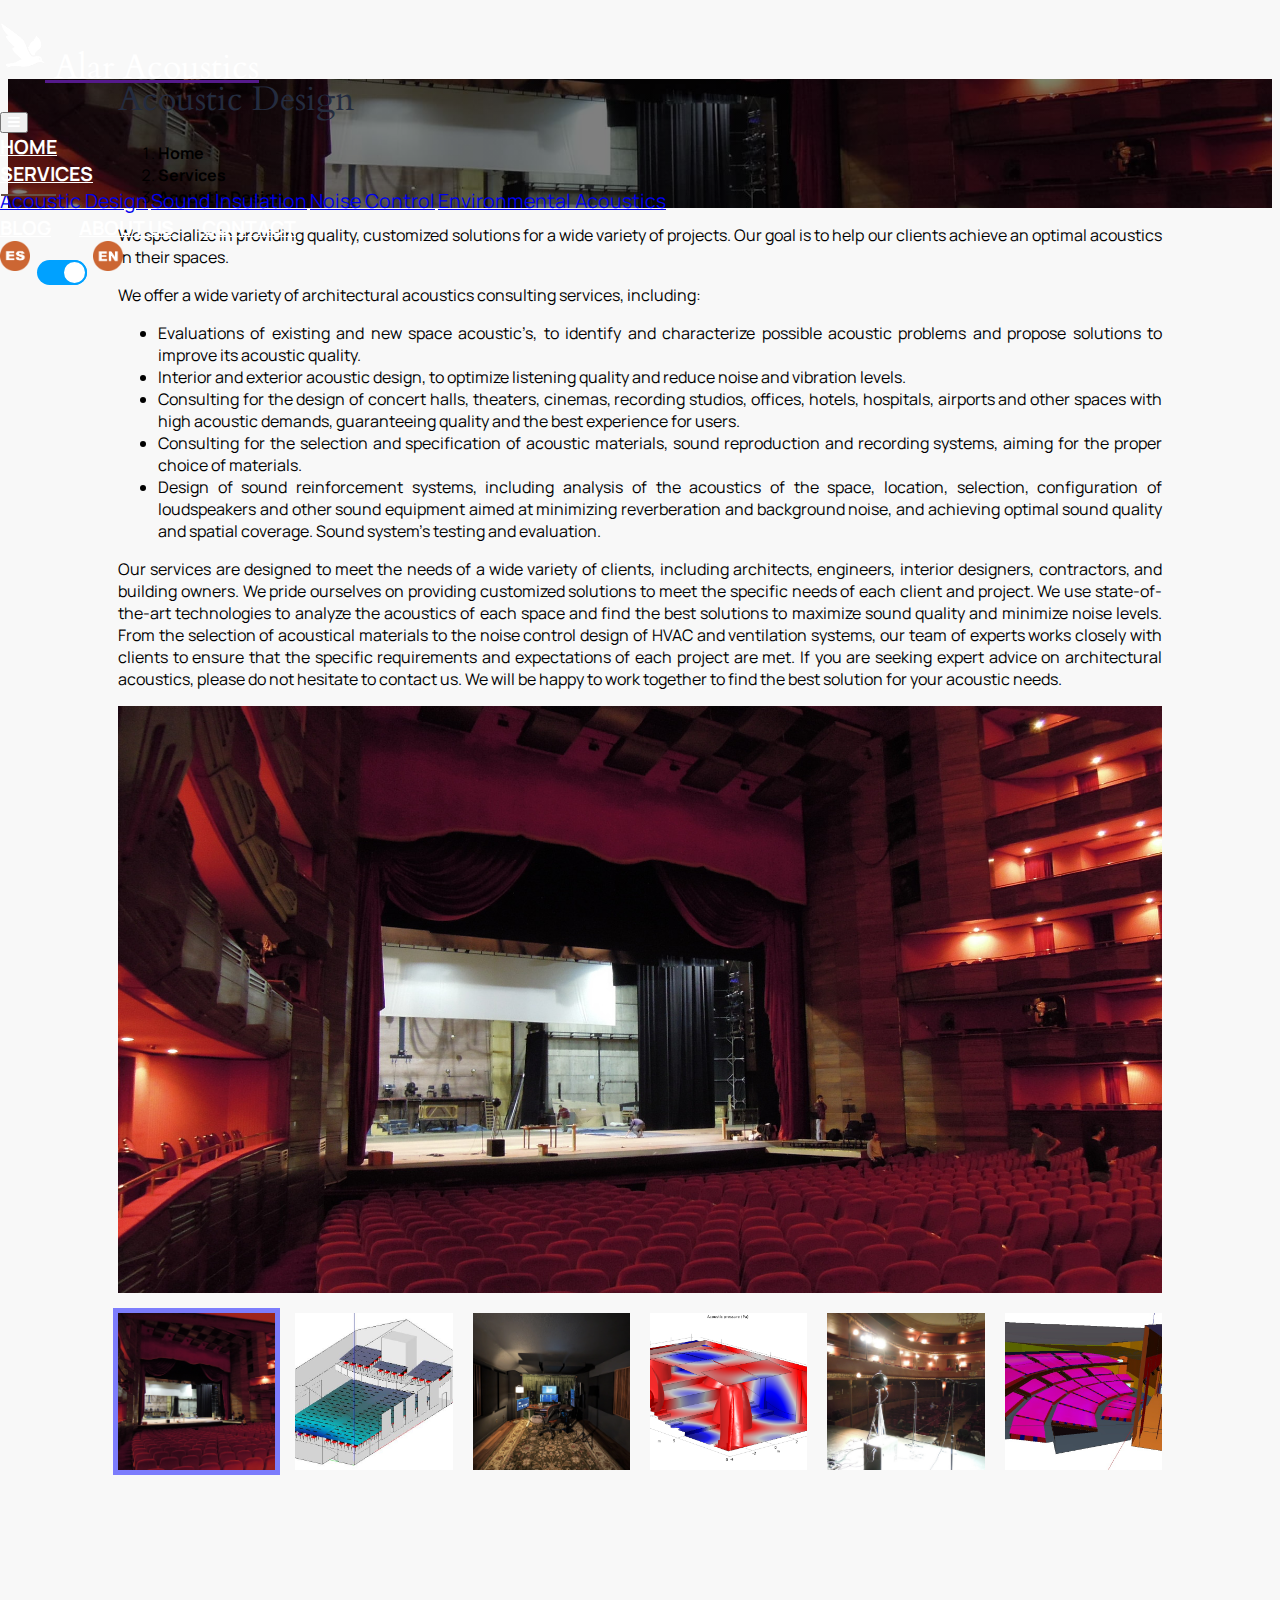
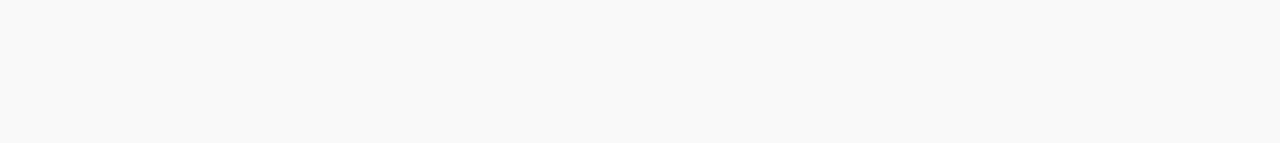
<file: en/Acoustic.html>
<!DOCTYPE html>
<html lang="en">

<head>
    <meta charset="utf-8">
    <title>Alar Acustics</title>
    <meta content="width=device-width, initial-scale=1.0" name="viewport">
    <meta content="ALAR ACOUSTICS | group of professionals dedicated to carrying out all kinds of architectural acoustic projects" name="keywords">
    <meta content="Acoustics, annoying noises, rehearsal room, acoustic conditioning, soundproofing, acoustic insulation, environmental acoustics, RAC, acoustics, acoustic panels, antivibration, acoustic engineering, acoustic insulation, acoustic conditioning, acoustic impact, soundproofing, acoustics, insulation, engineering, acoustics , fonac, panels, barrier, noise, annoying" name="description">
    <!-- Favicon -->
    <link rel="icon" type="image/x-icon" href="../img/logo34.png">
    <!-- Icon Font Stylesheet -->
    <link href="https://cdnjs.cloudflare.com/ajax/libs/font-awesome/5.10.0/css/all.min.css" rel="stylesheet">
    <link href="https://cdn.jsdelivr.net/npm/bootstrap-icons@1.4.1/font/bootstrap-icons.css" rel="stylesheet">
    <!-- Libraries Stylesheet -->
    <link href="../lib/animate/animate.min.css" rel="stylesheet">
    <!-- Bootstrap Stylesheet -->
    <link href="https://cdn.jsdelivr.net/npm/bootstrap@5.2.3/dist/css/bootstrap.min.css" rel="stylesheet" integrity="sha384-rbsA2VBKQhggwzxH7pPCaAqO46MgnOM80zW1RWuH61DGLwZJEdK2Kadq2F9CUG65" crossorigin="anonymous">
    <!-- Template Stylesheet -->
    <link href="../css/style.css" rel="stylesheet">
    <!-- Google Web Fonts -->
   <link rel="preconnect" href="https://fonts.googleapis.com">
   <link rel="preconnect" href="https://fonts.gstatic.com" crossorigin>
   <link href="https://fonts.googleapis.com/css2?family=IBM+Plex+Sans+Arabic:wght@200&family=Manrope:wght@300&family=Titillium+Web:wght@200;400&display=swap" rel="stylesheet">
   <link href="https://fonts.googleapis.com/css2?family=Assistant&family=Biryani&family=Cardo&family=IBM+Plex+Sans+Arabic:wght@200&family=Manrope:wght@300&family=Titillium+Web:wght@200;400&display=swap" rel="stylesheet">

</head>

<body>
    <!-- Spinner Start -->
    <div id="spinner" class="show bg-white position-fixed translate-middle w-100 vh-100 top-50 start-50 d-flex align-items-center justify-content-center">
        <div class="spinner-border text-primary" style="width: 3rem; height: 3rem;" role="status">
            <span class="sr-only">Loading...</span>
        </div>
    </div>
    <!-- Spinner End -->

    <!-- Navbar & Hero Start -->
    <div class="container-fluid position-relative p-0">
        <nav class="navbar navbar-expand-lg navbar-light px-4 px-lg-5 py-3 py-lg-0">
            <a href="" class="navbar-brand p-0">
              <h1 class="alar"><img id="LOGOEN" class="logoalar" src="../img/logo2.png"  alt="" /></i> Alar Acoustics</h1>
                <!-- <img src="img/logo.png" alt="Logo"> -->
            </a>
            <button class="navbar-toggler" type="button" data-bs-toggle="collapse" data-bs-target="#navbarCollapse">
               <span  style="color: white;" class="fa fa-bars"></span>
            </button>
            <div class="collapse navbar-collapse" id="navbarCollapse">
                <div class="navbar-nav ms-auto py-0">
                    <a href="index.html" class="nav-item nav-link active" style="text-transform: uppercase;">Home</a>
                    <div class="nav-item dropdown">
                        <a href="#" class="nav-link dropdown-toggle" data-bs-toggle="dropdown" style="text-transform: uppercase;">Services</a>
                        <div class="dropdown-menu m-0">
                            <a href="Acoustic.html" class="dropdown-item">Acoustic Design</a>
                            <a href="Sound.html" class="dropdown-item">Sound Insulation</a>
                            <a href="Noise.html" class="dropdown-item">Noise Control</a>
                            <a href="Environmental.html" class="dropdown-item">Environmental Acoustics</a>
                        </div>
                    </div>
                    <a href="Blogi.html" class="nav-item nav-link" style="text-transform: uppercase;">Blog</a>
                    <a href="index.html#about" class="nav-item nav-link" style="text-transform: uppercase;">About us</a>
                    <a href="index.html#contact" class="nav-item nav-link" style="text-transform: uppercase;">Contact</a>
                </div>
                <div>
                  <!-- <span class="es">ES</span> -->
                  <img  src="../img/ES_icon.png" height="30px" alt="" />
                  <input type="checkbox" class="check" checked>
                  <img  src="../img/EN_icon.png" height="30px" alt="" />
            </div>
        </nav>
    </div> 

        <div class="container-fluid bg-primary py-5 mb-5 hero-header" id="Acond">
            <div class="container py-5">
                <div class="row justify-content-center py-5">
                    <div class="col-lg-10 pt-lg-5 mt-lg-5 text-center">
                        <h1 class="display-3 text-white animated slideInDown">Acoustic Design</h1>
                        <nav aria-label="breadcrumb">
                            <ol class="breadcrumb justify-content-center">
                                <li class="breadcrumb-item text-white "><strong>Home</strong> </li>
                                <li class="breadcrumb-item text-white "><strong>Services</strong></li>
                                <li class="breadcrumb-item text-white active" aria-current="page"><strong>Acoustic Design</strong></li>
                            </ol>
                        </nav>
                    </div>
                </div>
            </div>
        </div>
    </div>
    <!-- Navbar & Hero End -->


    <div class="container-xxl py-5">
        <div class="container">
            <div class="row g-4">
                <div class="col-lg-12 col-md-12 wow fadeInUp" data-wow-delay="0.1s">
                    <p class="mb-4"  style="text-align: justify">We specialize in providing quality, customized solutions for a wide variety of projects. Our goal is to help our clients achieve an optimal acoustics in their spaces.</p>
                    <p  style="text-align: justify;">We offer a wide variety of architectural acoustics consulting services, including:</p>
                    <ul>
                        <li type="disc" style="text-align: justify;">Evaluations of existing and new space acoustic’s, to identify and characterize
                            possible acoustic problems and propose solutions to improve its acoustic quality.</li>
                        <li type="disc" style="text-align: justify;">Interior and exterior acoustic design, to optimize listening quality and reduce noise
                            and vibration levels.
                        </li>
                        <li type="disc" style="text-align: justify;">Consulting for the design of concert halls, theaters, cinemas, recording studios,
                            offices, hotels, hospitals, airports and other spaces with high acoustic demands,
                            guaranteeing quality and the best experience for users.
                        </li>
                        <li type="disc" style="text-align: justify;">Consulting for the selection and specification of acoustic materials, sound
                            reproduction and recording systems, aiming for the proper choice of materials.
                        </li>
                        <li type="disc"  style="text-align: justify;">Design of sound reinforcement systems, including analysis of the acoustics of the
                            space, location, selection, configuration of loudspeakers and other sound equipment
                            aimed at minimizing reverberation and background noise, and achieving optimal
                            sound quality and spatial coverage. Sound system’s testing and evaluation.
                        </li>
                    </ul>
                    <p  style="text-align: justify;">Our services are designed to meet the needs of a wide variety of clients, including architects,
                        engineers, interior designers, contractors, and building owners. We pride ourselves on
                        providing customized solutions to meet the specific needs of each client and project.
                        We use state-of-the-art technologies to analyze the acoustics of each space and find the
                        best solutions to maximize sound quality and minimize noise levels. From the selection of
                        acoustical materials to the noise control design of HVAC and ventilation systems, our team
                        of experts works closely with clients to ensure that the specific requirements and
                        expectations of each project are met. If you are seeking expert advice on architectural
                        acoustics, please do not hesitate to contact us. We will be happy to work together to find the
                        best solution for your acoustic needs.
                    </p>
                </div>
            </div>
        </div>    
    </div>


    <section>
        <div class="container">
            <div class="carousel">
                <input type="radio" name="slides" checked="checked" id="slide-1">
                <input type="radio" name="slides" id="slide-2">
                <input type="radio" name="slides" id="slide-3">
                <input type="radio" name="slides" id="slide-4">
                <input type="radio" name="slides" id="slide-5">
                <input type="radio" name="slides" id="slide-6">
                <ul class="carousel__slides">
                    <li class="carousel__slide">
                        <figure>
                            <div>
                                <img src="../img/Acondicionamiento/1.jpg" alt="">
                            </div>
                        </figure>
                    </li>
                    <li class="carousel__slide">
                        <figure>
                            <div>
                                <img src="../img/Acondicionamiento/2.jpg" alt="">
                            </div>
                        </figure>
                    </li>
                    <li class="carousel__slide">
                        <figure>
                            <div>
                                <img src="../img/Acondicionamiento/3.jpg" alt="">
                            </div>
                        </figure>
                    </li>
                    <li class="carousel__slide">
                        <figure>
                            <div>
                                <img src="../img/Acondicionamiento/4.png" alt="">
                            </div>
                        </figure>
                    </li>
                    <li class="carousel__slide">
                        <figure>
                            <div>
                                <img src="../img/Acondicionamiento/5.jpg" alt="">
                            </div>
                        </figure>
                    </li>
                    <li class="carousel__slide">
                        <figure>
                            <div>
                                <img src="../img/Acondicionamiento/6.jpg" alt="">
                            </div>
                        </figure>
                    </li>
                </ul>    
                <ul class="carousel__thumbnails">
                    <li>
                        <label for="slide-1"><img src="../img/Acondicionamiento/1.jpg" alt=""></label>
                    </li>
                    <li>
                        <label for="slide-2"><img src="../img/Acondicionamiento/2.jpg" alt=""></label>
                    </li>
                    <li>
                        <label for="slide-3"><img src="../img/Acondicionamiento/3.jpg" alt=""></label>
                    </li>
                    <li>
                        <label for="slide-4"><img src="../img/Acondicionamiento/4.png" alt=""></label>
                    </li>
                    <li>
                        <label for="slide-5"><img src="../img/Acondicionamiento/5.jpg" alt=""></label>
                    </li>
                    <li>
                        <label for="slide-6"><img src="../img/Acondicionamiento/6.jpg" alt=""></label>
                    </li>
                </ul>
            </div>
        </div>
    </section>

 <!-- Footer Start -->
 <footer class="wow fadeInUp" data-wow-delay="0.1s">
    <div class="main-content">
      <div class="left box">
        <div class="  d-flex align-items-center justify-content-center mb-4 mx-auto" style="width: 300px; height: 200px;">
            <img src="../img/logo2.png" height="150" alt="" />
          </div>
      </div>

      <div class="center box">
        <h2>Follow Us</h2>
        <div class="content">
          <p>We want to inform you that Alar Acoustics is already present on social networks. We invite you to follow us.</p>
          <div class="social">
            <a href="https://www.linkedin.com/company/alar-acoustics" target="_blank"><span class="fab fa-linkedin"></span></a>
          </div>
        </div>
      </div>

      <div class="right box">
        <h2>Contact</h2>
        <div class="content">
          <br>
          <div class="phone">
            <span class="fas fa-phone-alt"></span>
            <span class="text">+54 9 11 6183-2181</span>
          </div>
          <div class="email">
            <span class="fas fa-envelope"></span>
            <span class="text">info@alaracoustics.com</span>
          </div>
        </div>
      </div>
    </div>
    <div class="bottom">
      <center>
        <span class="credit">Daglash ART</a> | </span>
        <span class="far fa-copyright"></span><span> 2023 All rights reserved.</span>
      </center>
    </div>
  </footer>

<!-- Back to Top -->
<!-- <a href="#" class="btn btn-lg btn-primary btn-lg-square back-to-top"><i class="bi bi-arrow-up"></i></a> -->


<!-- JavaScript Libraries -->
<script src="https://code.jquery.com/jquery-3.4.1.min.js"></script>
<script src="https://cdn.jsdelivr.net/npm/@popperjs/core@2.11.6/dist/umd/popper.min.js" integrity="sha384-oBqDVmMz9ATKxIep9tiCxS/Z9fNfEXiDAYTujMAeBAsjFuCZSmKbSSUnQlmh/jp3" crossorigin="anonymous"></script>
    <script src="https://cdn.jsdelivr.net/npm/bootstrap@5.2.3/dist/js/bootstrap.min.js" integrity="sha384-cuYeSxntonz0PPNlHhBs68uyIAVpIIOZZ5JqeqvYYIcEL727kskC66kF92t6Xl2V" crossorigin="anonymous"></script>
<script src="../lib/wow/wow.min.js"></script>

<!-- Template Javascript -->
<script src="../js/main.js"></script>
</body>

</html>
</file>
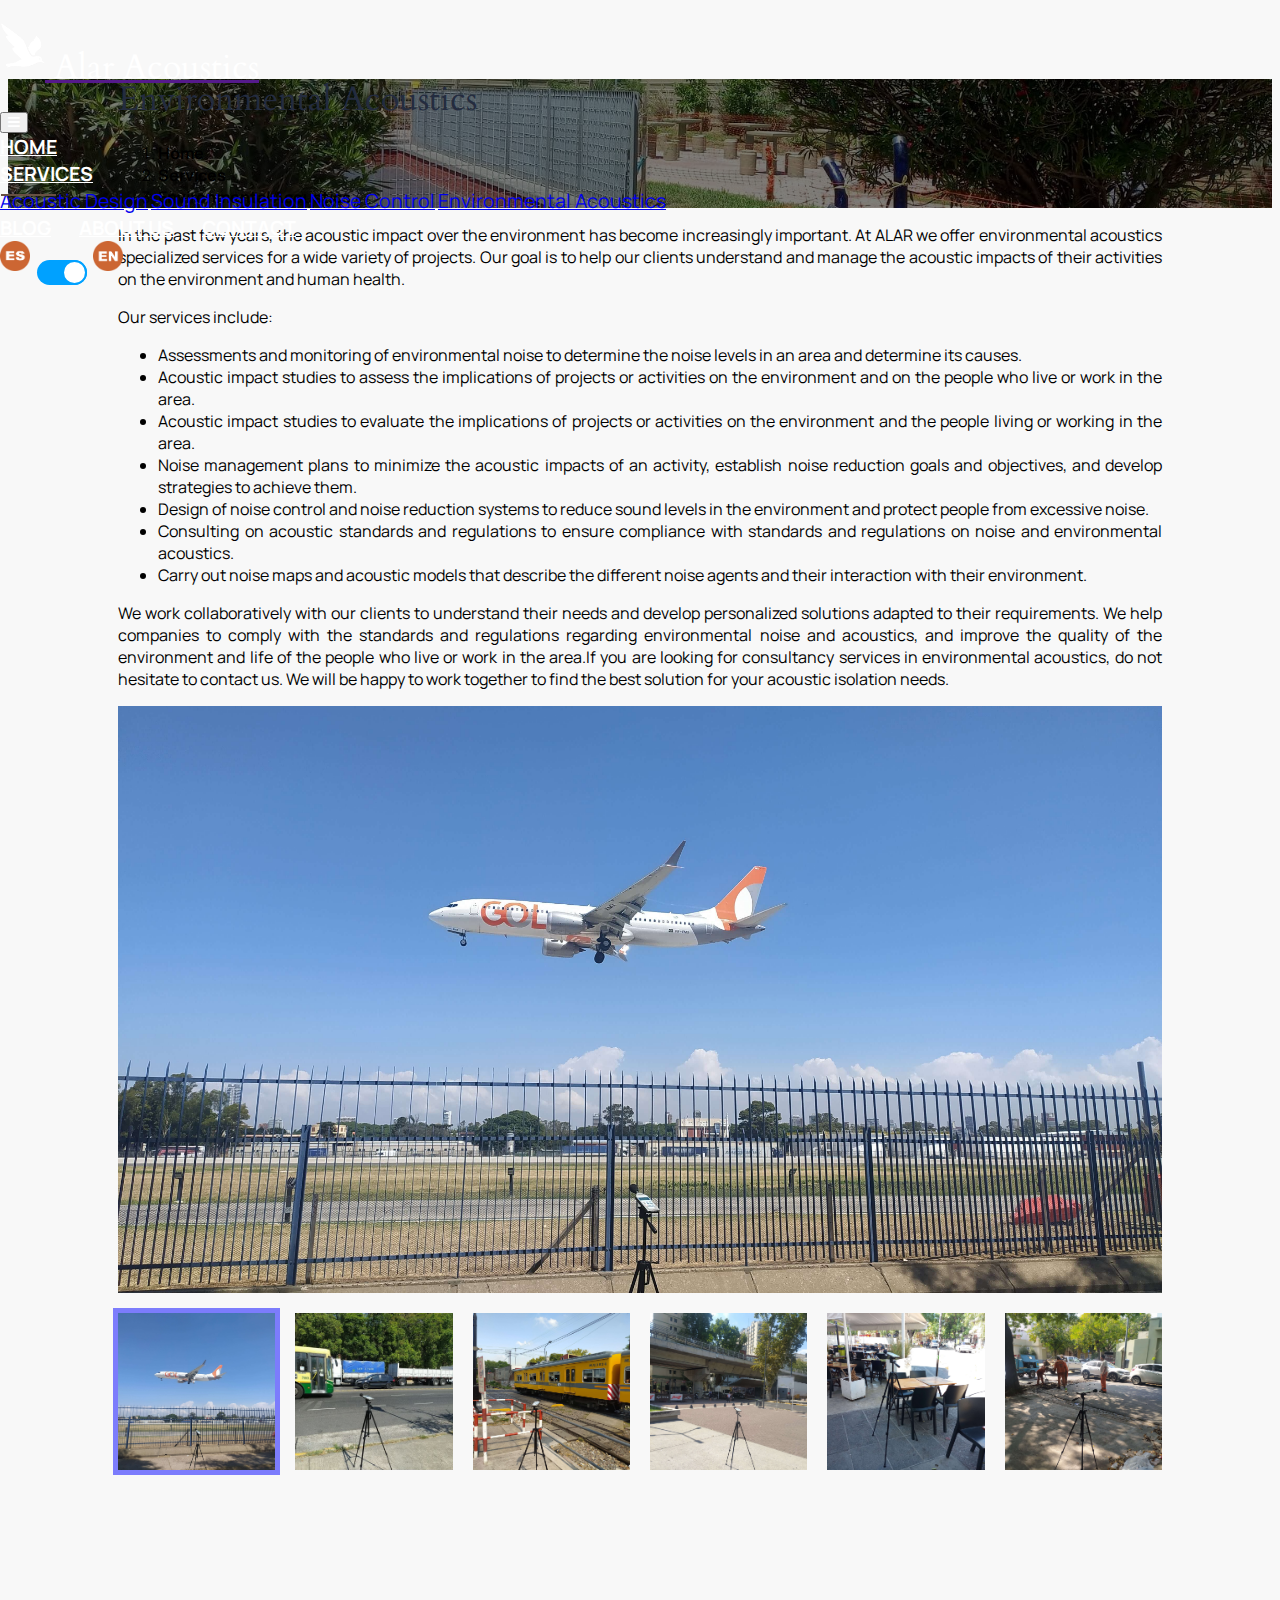
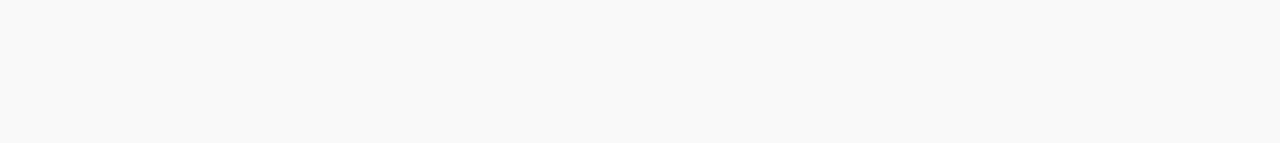
<file: en/Environmental.html>
<!DOCTYPE html>
<html lang="en">

<head>
    <meta charset="utf-8">
    <title>Alar Acustics</title>
    <meta content="width=device-width, initial-scale=1.0" name="viewport">
    <meta content="" name="keywords">
    <meta content="" name="description">

    <!-- Favicon -->
    <link rel="icon" type="image/x-icon" href="../img/logo34.png">
    <!-- Google Web Fonts -->
   <link rel="preconnect" href="https://fonts.googleapis.com">
   <link rel="preconnect" href="https://fonts.gstatic.com" crossorigin>
   <link href="https://fonts.googleapis.com/css2?family=IBM+Plex+Sans+Arabic:wght@200&family=Manrope:wght@300&family=Titillium+Web:wght@200;400&display=swap" rel="stylesheet">
   <link href="https://fonts.googleapis.com/css2?family=Assistant&family=Biryani&family=Cardo&family=IBM+Plex+Sans+Arabic:wght@200&family=Manrope:wght@300&family=Titillium+Web:wght@200;400&display=swap" rel="stylesheet">

    <!-- Icon Font Stylesheet -->
    <link href="https://cdnjs.cloudflare.com/ajax/libs/font-awesome/5.10.0/css/all.min.css" rel="stylesheet">
    <link href="https://cdn.jsdelivr.net/npm/bootstrap-icons@1.4.1/font/bootstrap-icons.css" rel="stylesheet">

    <!-- Libraries Stylesheet -->
    <link href="../lib/animate/animate.min.css" rel="stylesheet">

    <!-- Bootstrap Stylesheet -->
    <link href="https://cdn.jsdelivr.net/npm/bootstrap@5.2.3/dist/css/bootstrap.min.css" rel="stylesheet" integrity="sha384-rbsA2VBKQhggwzxH7pPCaAqO46MgnOM80zW1RWuH61DGLwZJEdK2Kadq2F9CUG65" crossorigin="anonymous">


    <!-- Template Stylesheet -->
    <link href="../css/style.css" rel="stylesheet">

</head>

<body>
       <!-- Spinner Start -->
       <div id="spinner" class="show bg-white position-fixed translate-middle w-100 vh-100 top-50 start-50 d-flex align-items-center justify-content-center">
        <div class="spinner-border text-primary" style="width: 3rem; height: 3rem;" role="status">
            <span class="sr-only">Loading...</span>
        </div>
    </div>
    <!-- Spinner End -->

    <!-- Navbar & Hero Start -->
    <div class="container-fluid position-relative p-0">
        <nav class="navbar navbar-expand-lg navbar-light px-4 px-lg-5 py-3 py-lg-0">
            <a href="" class="navbar-brand p-0">
              <h1 class="alar"><img id="LOGOEN" class="logoalar" src="../img/logo2.png"  alt="" /></i> Alar Acoustics</h1>
                <!-- <img src="img/logo.png" alt="Logo"> -->
            </a>
            <button class="navbar-toggler" type="button" data-bs-toggle="collapse" data-bs-target="#navbarCollapse">
                <span  style="color: white;" class="fa fa-bars"></span>
            </button>
            <div class="collapse navbar-collapse" id="navbarCollapse">
                <div class="navbar-nav ms-auto py-0">
                    <a href="index.html" class="nav-item nav-link active" style="text-transform: uppercase;">Home</a>
                    <div class="nav-item dropdown">
                        <a href="#" class="nav-link dropdown-toggle" data-bs-toggle="dropdown" style="text-transform: uppercase;">Services</a>
                        <div class="dropdown-menu m-0">
                            <a href="Acoustic.html" class="dropdown-item">Acoustic Design</a>
                            <a href="Sound.html" class="dropdown-item">Sound Insulation</a>
                            <a href="Noise.html" class="dropdown-item">Noise Control</a>
                            <a href="Environmental.html" class="dropdown-item">Environmental Acoustics</a>
                        </div>
                    </div>
                    <a href="Blogi.html" class="nav-item nav-link" style="text-transform: uppercase;">Blog</a>
                    <a href="index.html#about" class="nav-item nav-link" style="text-transform: uppercase;">About us</a>
                    <a href="index.html#contact" class="nav-item nav-link" style="text-transform: uppercase;">Contact</a>
                </div>
                <div>
                  <!-- <span class="es">ES</span> -->
                  <img  src="../img/ES_icon.png" height="30px" alt="" />
                  <input type="checkbox" class="check" checked>
                  <img  src="../img/EN_icon.png" height="30px" alt="" />
            </div>
        </nav>
    </div> 

        <div class="container-fluid bg-primary py-5 mb-5 hero-header" id="Amb">
            <div class="container py-5">
                <div class="row justify-content-center py-5">
                    <div class="col-lg-10 pt-lg-5 mt-lg-5 text-center">
                        <h1 class="display-3 text-white animated slideInDown">Environmental Acoustics</h1>
                        <nav aria-label="breadcrumb">
                            <ol class="breadcrumb justify-content-center">
                                <li class="breadcrumb-item text-white "><strong>Home</strong></li>
                                <li class="breadcrumb-item text-white "><strong>Services</strong></li>
                                <li class="breadcrumb-item text-white active" aria-current="page"><strong>Environmental Acoustics</strong></li>
                            </ol>
                        </nav>
                    </div>
                </div>
            </div>
        </div>
    </div>
    <!-- Navbar & Hero End -->










    <div class="container-xxl py-5">
        <div class="container">
            <div class="row g-4">
                <div class="col-lg-12 col-md-12 wow fadeInUp" data-wow-delay="0.1s">
                    <p class="mb-4"  style="text-align: justify">In the past few years, the acoustic impact over the environment has become increasingly important. At ALAR we offer environmental acoustics specialized services for a wide variety of projects. Our goal is to help our clients understand and manage the acoustic impacts of their activities on the environment and human health.</p>
                    <p  style="text-align: justify;">Our services include:</p>
                    <ul>
                        <li type="disc" style="text-align: justify;"> Assessments and monitoring of environmental noise to determine the noise levels in an area and determine its causes.</li>
                        <li type="disc" style="text-align: justify;">Acoustic impact studies to assess the implications of projects or activities on the environment and on the people who live or work in the area.</li>
                        <li type="disc" style="text-align: justify;">Acoustic impact studies to evaluate the implications of projects or activities on the environment and the people living or working in the area.</li>
                        <li type="disc" style="text-align: justify;">Noise management plans to minimize the acoustic impacts of an activity, establish noise reduction goals and objectives, and develop strategies to achieve them.</li>
                        <li type="disc"  style="text-align: justify;">Design of noise control and noise reduction systems to reduce sound levels in the environment and protect people from excessive noise.</li>
                        <li type="disc" style="text-align: justify;">Consulting on acoustic standards and regulations to ensure compliance with standards and regulations on noise and environmental acoustics.</li>
                        <li type="disc" style="text-align: justify;">Carry out noise maps and acoustic models that describe the different noise agents and their interaction with their environment.</li>
                    </ul>
                    <p style="text-align: justify;">We work collaboratively with our clients to understand their needs and develop personalized solutions adapted to their requirements. We help companies to comply with the standards and regulations regarding environmental noise and acoustics, and improve the quality of the environment and life of the people who live or work in the area.If you are looking for consultancy services in environmental acoustics, do not hesitate to contact us. We will be happy to work together to find the best solution for your acoustic isolation needs.</p>
                </div>
            </div>
        </div>    
    </div>

    <section>
            <div class="container">
                <div class="carousel">
                    <input type="radio" name="slides" checked="checked" id="slide-1">
                    <input type="radio" name="slides" id="slide-2">
                    <input type="radio" name="slides" id="slide-3">
                    <input type="radio" name="slides" id="slide-4">
                    <input type="radio" name="slides" id="slide-5">
                    <input type="radio" name="slides" id="slide-6">
                    <ul class="carousel__slides">
                        <li class="carousel__slide">
                            <figure>
                                <div>
                                    <img src="../img/Acustica/sp.jpg" alt="">
                                </div>
                            </figure>
                        </li>
                        <li class="carousel__slide">
                            <figure>
                                <div>
                                    <img src="../img/Acustica/sp2.jpg" alt="">
                                </div>
                            </figure>
                        </li>
                        <li class="carousel__slide">
                            <figure>
                                <div>
                                    <img src="../img/Acustica/sp3.jpg" alt="">
                                </div>
                            </figure>
                        </li>
                        <li class="carousel__slide">
                            <figure>
                                <div>
                                    <img src="../img/Acustica/sp4.jpg" alt="">
                                </div>
                            </figure>
                        </li>
                        <li class="carousel__slide">
                            <figure>
                                <div>
                                    <img src="../img/Acustica/sp5.jpg" alt="">
                                </div>
                            </figure>
                        </li>
                        <li class="carousel__slide">
                            <figure>
                                <div>
                                    <img src="../img/Acustica/sp6.jpg" alt="">
                                </div>
                            </figure>
                        </li>
                    </ul>    
                    <ul class="carousel__thumbnails">
                        <li>
                            <label for="slide-1"><img src="../img/Acustica/sp.jpg" alt=""></label>
                        </li>
                        <li>
                            <label for="slide-2"><img src="../img/Acustica/sp2.jpg" alt=""></label>
                        </li>
                        <li>
                            <label for="slide-3"><img src="../img/Acustica/sp3.jpg" alt=""></label>
                        </li>
                        <li>
                            <label for="slide-4"><img src="../img/Acustica/sp4.jpg" alt=""></label>
                        </li>
                        <li>
                            <label for="slide-5"><img src="../img/Acustica/sp5.jpg" alt=""></label>
                        </li>
                        <li>
                            <label for="slide-6"><img src="../img/Acustica/sp6.jpg" alt=""></label>
                        </li>
                    </ul>
                </div>
            </div>
        </section>







<!-- Footer Start -->
<footer class="wow fadeInUp" data-wow-delay="0.1s">
    <div class="main-content">
      <div class="left box">
        <div class="  d-flex align-items-center justify-content-center mb-4 mx-auto" style="width: 300px; height: 200px;">
            <img src="../img/logo2.png" height="150" alt="" />
          </div>
      </div>

      <div class="center box">
        <h2>Follow Us</h2>
        <div class="content">
          <p>We want to inform you that Alar Acoustics is already present on social networks. We invite you to follow us.</p>
          <div class="social">
            <a href="https://www.linkedin.com/company/alar-acoustics" target="_blank"><span class="fab fa-linkedin"></span></a>
          </div>
        </div>
      </div>

      <div class="right box">
        <h2>Contact</h2>
        <div class="content">
          <br>
          <div class="phone">
            <span class="fas fa-phone-alt"></span>
            <span class="text">+54 9 11 6183-2181</span>
          </div>
          <div class="email">
            <span class="fas fa-envelope"></span>
            <span class="text">info@alaracoustics.com</span>
          </div>
        </div>
      </div>
    </div>
    <div class="bottom">
      <center>
        <span class="credit">Daglash ART</a> | </span>
        <span class="far fa-copyright"></span><span> 2023 All rights reserved.</span>
      </center>
    </div>
  </footer>


    <!-- JavaScript Libraries -->
    <script src="https://code.jquery.com/jquery-3.4.1.min.js"></script>
    <script src="https://cdn.jsdelivr.net/npm/@popperjs/core@2.11.6/dist/umd/popper.min.js" integrity="sha384-oBqDVmMz9ATKxIep9tiCxS/Z9fNfEXiDAYTujMAeBAsjFuCZSmKbSSUnQlmh/jp3" crossorigin="anonymous"></script>
    <script src="https://cdn.jsdelivr.net/npm/bootstrap@5.2.3/dist/js/bootstrap.min.js" integrity="sha384-cuYeSxntonz0PPNlHhBs68uyIAVpIIOZZ5JqeqvYYIcEL727kskC66kF92t6Xl2V" crossorigin="anonymous"></script>
    <script src="../lib/wow/wow.min.js"></script>

    
    <!-- Template Javascript -->
    <script src="../js/main.js"></script>
</body>

</html>
</file>
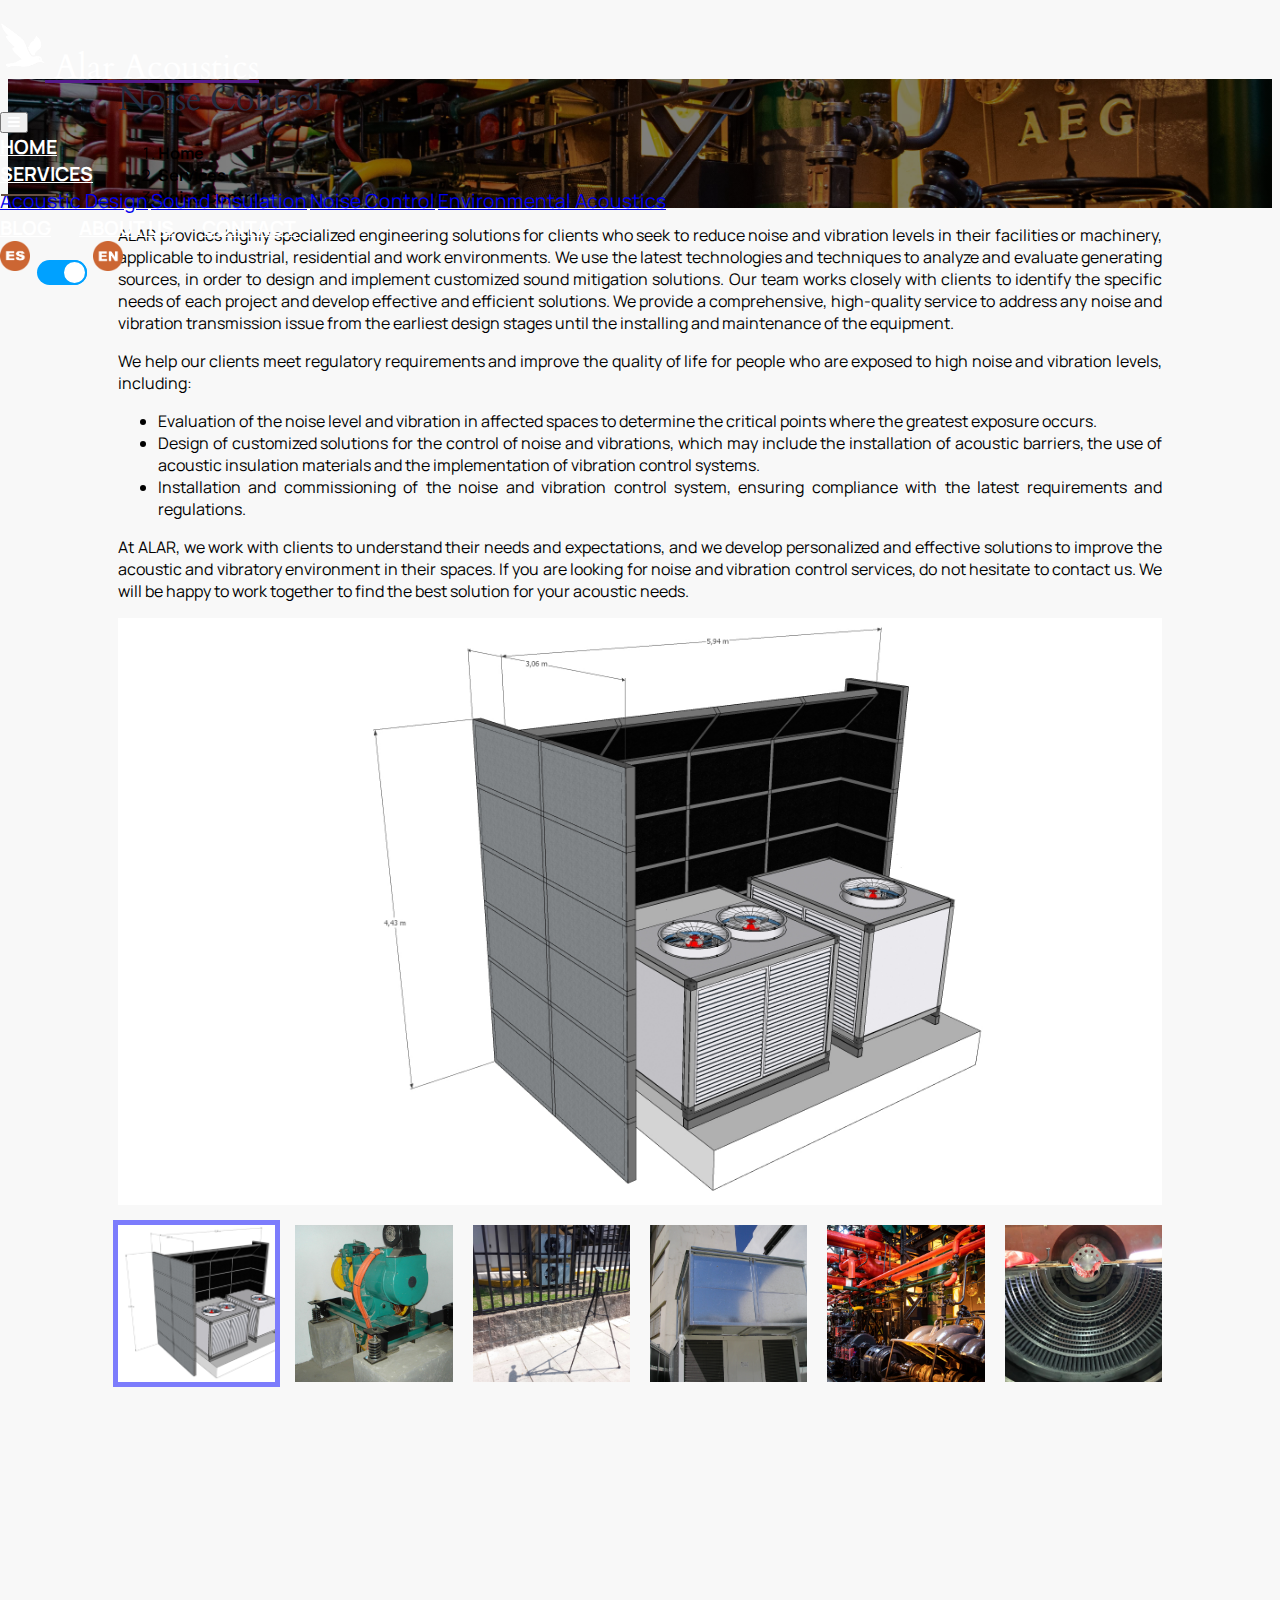
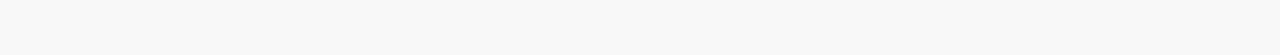
<file: en/Noise.html>
<!DOCTYPE html>
<html lang="en">

<head>
    <meta charset="utf-8">
    <title>Alar Acustics</title>
    <meta content="width=device-width, initial-scale=1.0" name="viewport">
    <meta content="ALAR ACOUSTICS | group of professionals dedicated to carrying out all kinds of architectural acoustic projects" name="keywords">
    <meta content="Acoustics, annoying noises, rehearsal room, acoustic conditioning, soundproofing, acoustic insulation, environmental acoustics, RAC, acoustics, acoustic panels, antivibration, acoustic engineering, acoustic insulation, acoustic conditioning, acoustic impact, soundproofing, acoustics, insulation, engineering, acoustics , fonac, panels, barrier, noise, annoying" name="description">
    <!-- Favicon -->
    <link rel="icon" type="image/x-icon" href="../img/logo34.png">
    <!-- Icon Font Stylesheet -->
    <link href="https://cdnjs.cloudflare.com/ajax/libs/font-awesome/5.10.0/css/all.min.css" rel="stylesheet">
    <link href="https://cdn.jsdelivr.net/npm/bootstrap-icons@1.4.1/font/bootstrap-icons.css" rel="stylesheet">
    <!-- Libraries Stylesheet -->
    <link href="../lib/animate/animate.min.css" rel="stylesheet">
    <!-- Bootstrap Stylesheet -->
    <link href="https://cdn.jsdelivr.net/npm/bootstrap@5.2.3/dist/css/bootstrap.min.css" rel="stylesheet" integrity="sha384-rbsA2VBKQhggwzxH7pPCaAqO46MgnOM80zW1RWuH61DGLwZJEdK2Kadq2F9CUG65" crossorigin="anonymous">
    <!-- Template Stylesheet -->
    <link href="../css/style.css" rel="stylesheet">
    <!-- Google Web Fonts -->
   <link rel="preconnect" href="https://fonts.googleapis.com">
   <link rel="preconnect" href="https://fonts.gstatic.com" crossorigin>
   <link href="https://fonts.googleapis.com/css2?family=IBM+Plex+Sans+Arabic:wght@200&family=Manrope:wght@300&family=Titillium+Web:wght@200;400&display=swap" rel="stylesheet">
   <link href="https://fonts.googleapis.com/css2?family=Assistant&family=Biryani&family=Cardo&family=IBM+Plex+Sans+Arabic:wght@200&family=Manrope:wght@300&family=Titillium+Web:wght@200;400&display=swap" rel="stylesheet">

</head>

<body>
       <!-- Spinner Start -->
       <div id="spinner" class="show bg-white position-fixed translate-middle w-100 vh-100 top-50 start-50 d-flex align-items-center justify-content-center">
        <div class="spinner-border text-primary" style="width: 3rem; height: 3rem;" role="status">
            <span class="sr-only">Loading...</span>
        </div>
    </div>
    <!-- Spinner End -->

    <!-- Navbar & Hero Start -->
    <div class="container-fluid position-relative p-0">
        <nav class="navbar navbar-expand-lg navbar-light px-4 px-lg-5 py-3 py-lg-0">
            <a href="" class="navbar-brand p-0">
              <h1 class="alar"><img id="LOGOEN" class="logoalar" src="../img/logo2.png"  alt="" /></i> Alar Acoustics</h1>
                <!-- <img src="img/logo.png" alt="Logo"> -->
            </a>
            <button class="navbar-toggler" type="button" data-bs-toggle="collapse" data-bs-target="#navbarCollapse">
               <span  style="color: white;" class="fa fa-bars"></span>
            </button>
            <div class="collapse navbar-collapse" id="navbarCollapse">
                <div class="navbar-nav ms-auto py-0">
                    <a href="index.html" class="nav-item nav-link active" style="text-transform: uppercase;">Home</a>
                    <div class="nav-item dropdown">
                        <a href="#" class="nav-link dropdown-toggle" data-bs-toggle="dropdown" style="text-transform: uppercase;">Services</a>
                        <div class="dropdown-menu m-0">
                            <a href="Acoustic.html" class="dropdown-item">Acoustic Design</a>
                            <a href="Sound.html" class="dropdown-item">Sound Insulation</a>
                            <a href="Noise.html" class="dropdown-item">Noise Control</a>
                            <a href="Environmental.html" class="dropdown-item">Environmental Acoustics</a>
                        </div>
                    </div>
                    <a href="Blogi.html" class="nav-item nav-link" style="text-transform: uppercase;">Blog</a>
                    <a href="index.html#about" class="nav-item nav-link" style="text-transform: uppercase;">About us</a>
                    <a href="index.html#contact" class="nav-item nav-link" style="text-transform: uppercase;">Contact</a>
                </div>
                <div>
                  <!-- <span class="es">ES</span> -->
                  <img  src="../img/ES_icon.png" height="30px" alt="" />
                  <input type="checkbox" class="check" checked>
                  <img  src="../img/EN_icon.png" height="30px" alt="" />
            </div>
        </nav>
    </div> 


        <div class="container-fluid bg-primary py-5 mb-5 hero-header" id="Con">
            <div class="container py-5">
                <div class="row justify-content-center py-5">
                    <div class="col-lg-10 pt-lg-5 mt-lg-5 text-center">
                        <h1 class="display-3 text-white animated slideInDown">Noise Control</h1>
                        <nav aria-label="breadcrumb">
                            <ol class="breadcrumb justify-content-center">
                                <li class="breadcrumb-item text-white "><strong>Home</strong></li>
                                <li class="breadcrumb-item text-white "><strong>Services</strong></li>
                                <li class="breadcrumb-item text-white active" aria-current="page"><strong>Noise Control</strong></li>
                            </ol>
                        </nav>
                    </div>
                </div>
            </div>
        </div>
    </div>
    <!-- Navbar & Hero End -->


    <div class="container-xxl py-5">
        <div class="container">
            <div class="row g-4">
                <div class="col-lg-12 col-md-12 wow fadeInUp" data-wow-delay="0.1s">
                    <p class="mb-4"  style="text-align: justify">ALAR provides highly specialized engineering solutions for clients who seek to reduce noise and vibration levels in their facilities or machinery, applicable to industrial, residential and work environments. We use the latest technologies and techniques to analyze and evaluate generating sources, in order to design and implement customized sound mitigation solutions. Our team works closely with clients to identify the specific needs of each project and develop effective and efficient solutions. We provide a comprehensive, high-quality service to address any noise and vibration transmission issue from the earliest design stages until the installing and maintenance of the equipment.</p>
                    <p  style="text-align: justify;">We help our clients meet regulatory requirements and improve the quality of life for people who are exposed to high noise and vibration levels, including:</p>
                    <ul>
                        <li type="disc" style="text-align: justify;">Evaluation of the noise level and vibration in affected spaces to determine the critical points where the greatest exposure occurs.</li>
                        <li type="disc" style="text-align: justify;">Design of customized solutions for the control of noise and vibrations, which may include the installation of acoustic barriers, the use of acoustic insulation materials and the implementation of vibration control systems.</li>
                        <li type="disc" style="text-align: justify;">Installation and commissioning of the noise and vibration control system, ensuring compliance with the latest requirements and regulations.</li>
                    </ul>
                    <p  style="text-align: justify;">At ALAR, we work with clients to understand their needs and expectations, and we develop personalized and effective solutions to improve the acoustic and vibratory environment in their spaces. If you are looking for noise and vibration control services, do not hesitate to contact us. We will be happy to work together to find the best solution for your acoustic needs.</p>
                </div>
            </div>
        </div>    
    </div>
  
  
  <section>
          <div class="container">
              <div class="carousel">
                  <input type="radio" name="slides" checked="checked" id="slide-1">
                  <input type="radio" name="slides" id="slide-2">
                  <input type="radio" name="slides" id="slide-3">
                  <input type="radio" name="slides" id="slide-4">
                  <input type="radio" name="slides" id="slide-5">
                  <input type="radio" name="slides" id="slide-6">
                  <ul class="carousel__slides">
                      <li class="carousel__slide">
                          <figure>
                              <div>
                                  <img src="../img/Control/1.jpg" alt="">
                              </div>
                          </figure>
                      </li>
                      <li class="carousel__slide">
                          <figure>
                              <div>
                                  <img src="../img/Control/2.JPG" alt="">
                              </div>
                          </figure>
                      </li>
                      <li class="carousel__slide">
                          <figure>
                              <div>
                                  <img src="../img/Control/3.jpg" alt="">
                              </div>
                          </figure>
                      </li>
                      <li class="carousel__slide">
                          <figure>
                              <div>
                                  <img src="../img/Control/4.JPG" alt="">
                              </div>
                          </figure>
                      </li>
                      <li class="carousel__slide">
                          <figure>
                              <div>
                                  <img src="../img/Control/5.jpg" alt="">
                              </div>
                          </figure>
                      </li>
                      <li class="carousel__slide">
                          <figure>
                              <div>
                                  <img src="../img/Control/turbina.jpg" alt="">
                              </div>
                          </figure>
                      </li>
                  </ul>    
                  <ul class="carousel__thumbnails">
                      <li>
                          <label for="slide-1"><img src="../img/Control/1.jpg" alt=""></label>
                      </li>
                      <li>
                          <label for="slide-2"><img src="../img/Control/2.JPG" alt=""></label>
                      </li>
                      <li>
                          <label for="slide-3"><img src="../img/Control/3.jpg" alt=""></label>
                      </li>
                      <li>
                          <label for="slide-4"><img src="../img/Control/4.JPG" alt=""></label>
                      </li>
                      <li>
                          <label for="slide-5"><img src="../img/Control/5.jpg" alt=""></label>
                      </li>
                      <li>
                          <label for="slide-6"><img src="../img/Control/turbina.jpg" alt=""></label>
                      </li>
                  </ul>
              </div>
          </div>
      </section>




 <!-- Footer Start -->
 <footer class="wow fadeInUp" data-wow-delay="0.1s">
    <div class="main-content">
      <div class="left box">
        <div class="  d-flex align-items-center justify-content-center mb-4 mx-auto" style="width: 300px; height: 200px;">
            <img src="../img/logo2.png" height="150" alt="" />
          </div>
      </div>

      <div class="center box">
        <h2>Follow Us</h2>
        <div class="content">
          <p>We want to inform you that Alar Acoustics is already present on social networks. We invite you to follow us.</p>
          <div class="social">
            <a href="https://www.linkedin.com/company/alar-acoustics" target="_blank"><span class="fab fa-linkedin"></span></a>
          </div>
        </div>
      </div>

      <div class="right box">
        <h2>Contact</h2>
        <div class="content">
          <br>
          <div class="phone">
            <span class="fas fa-phone-alt"></span>
            <span class="text">+54 9 11 6183-2181</span>
          </div>
          <div class="email">
            <span class="fas fa-envelope"></span>
            <span class="text">info@alaracoustics.com</span>
          </div>
        </div>
      </div>
    </div>
    <div class="bottom">
      <center>
        <span class="credit">Daglash ART</a> | </span>
        <span class="far fa-copyright"></span><span> 2023 All rights reserved.</span>
      </center>
    </div>
  </footer>

    <!-- JavaScript Libraries -->
    <script src="https://code.jquery.com/jquery-3.4.1.min.js"></script>
    <script src="https://cdn.jsdelivr.net/npm/@popperjs/core@2.11.6/dist/umd/popper.min.js" integrity="sha384-oBqDVmMz9ATKxIep9tiCxS/Z9fNfEXiDAYTujMAeBAsjFuCZSmKbSSUnQlmh/jp3" crossorigin="anonymous"></script>
    <script src="https://cdn.jsdelivr.net/npm/bootstrap@5.2.3/dist/js/bootstrap.min.js" integrity="sha384-cuYeSxntonz0PPNlHhBs68uyIAVpIIOZZ5JqeqvYYIcEL727kskC66kF92t6Xl2V" crossorigin="anonymous"></script>
    <script src="../lib/wow/wow.min.js"></script>

    
    <!-- Template Javascript -->
    <script src="../js/main.js"></script>
</body>

</html>
</file>
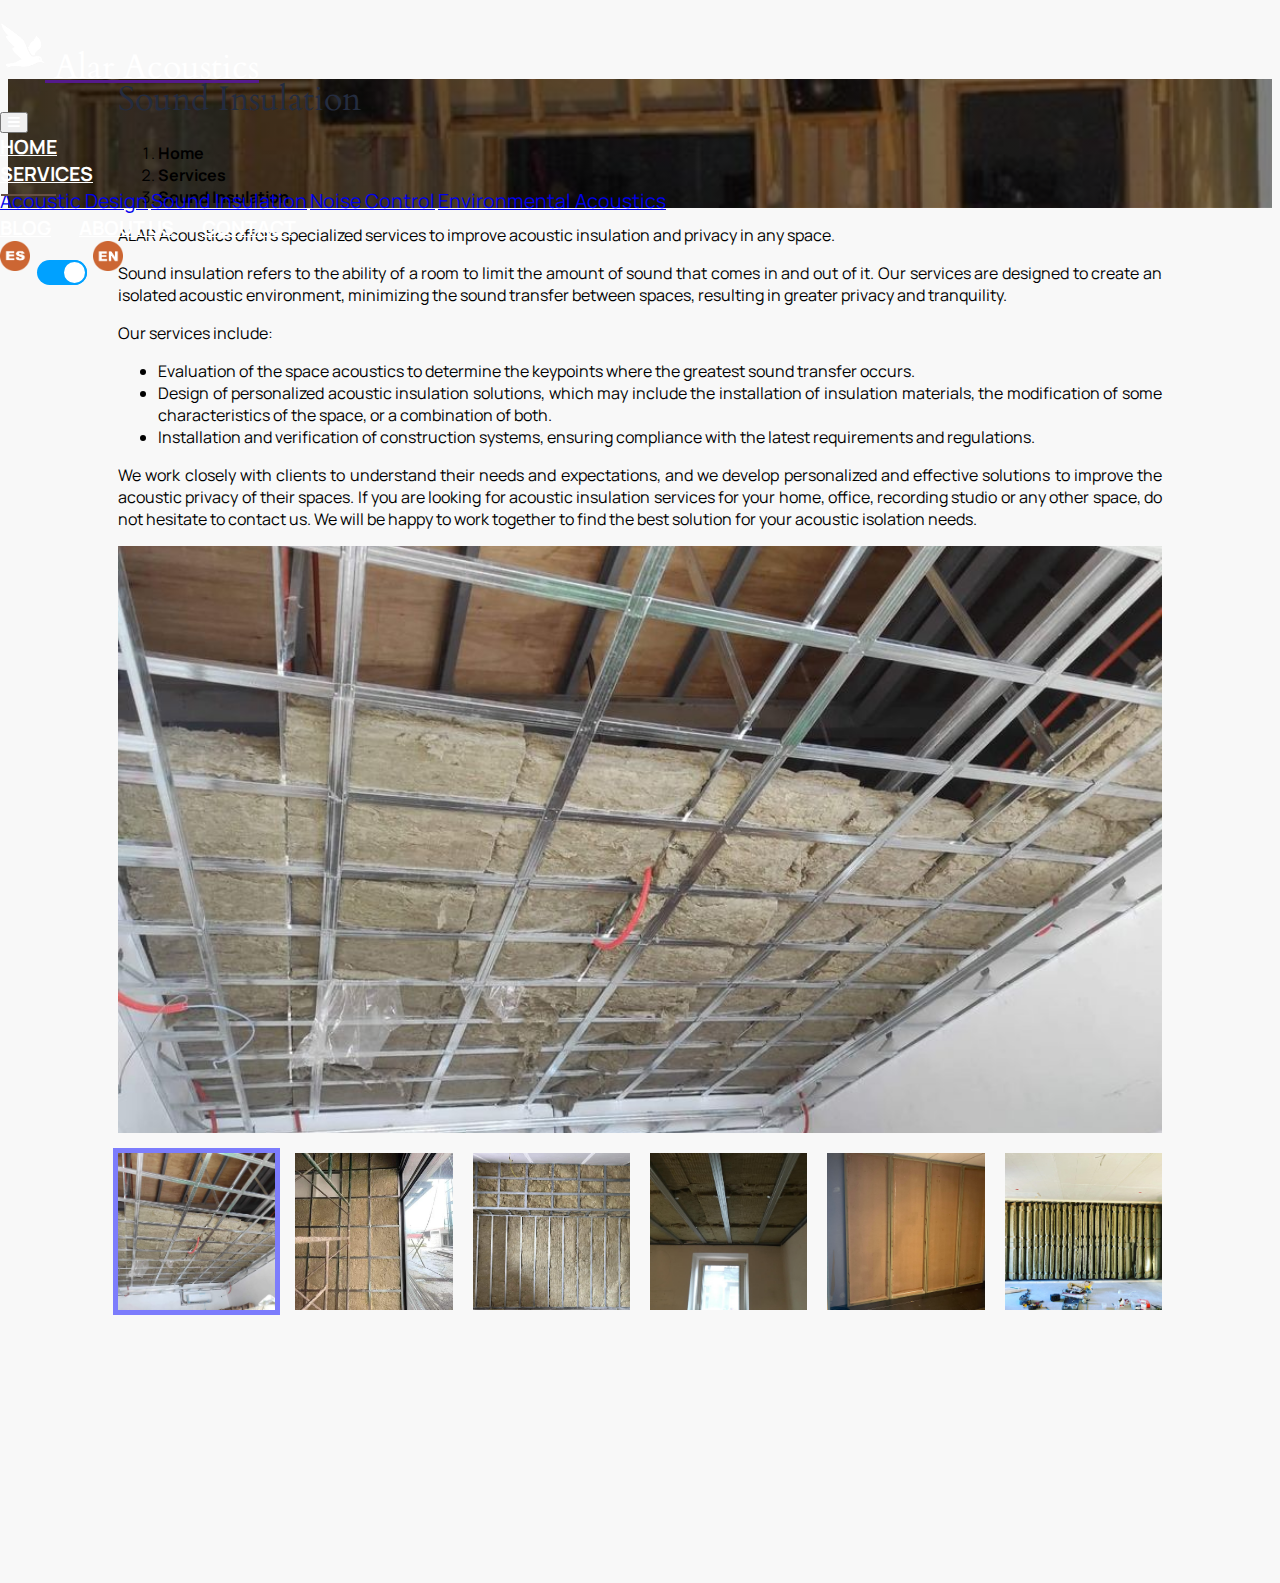
<file: en/Sound.html>
<!DOCTYPE html>
<html lang="en">

<head>
    <meta charset="utf-8">
    <title>Alar Acustics</title>
    <meta content="width=device-width, initial-scale=1.0" name="viewport">
    <meta content="ALAR ACOUSTICS | group of professionals dedicated to carrying out all kinds of architectural acoustic projects" name="keywords">
    <meta content="Acoustics, annoying noises, rehearsal room, acoustic conditioning, soundproofing, acoustic insulation, environmental acoustics, RAC, acoustics, acoustic panels, antivibration, acoustic engineering, acoustic insulation, acoustic conditioning, acoustic impact, soundproofing, acoustics, insulation, engineering, acoustics , fonac, panels, barrier, noise, annoying" name="description">
    <!-- Favicon -->
    <link rel="icon" type="image/x-icon" href="../img/logo34.png">
    <!-- Icon Font Stylesheet -->
    <link href="https://cdnjs.cloudflare.com/ajax/libs/font-awesome/5.10.0/css/all.min.css" rel="stylesheet">
    <link href="https://cdn.jsdelivr.net/npm/bootstrap-icons@1.4.1/font/bootstrap-icons.css" rel="stylesheet">
    <!-- Libraries Stylesheet -->
    <link href="../lib/animate/animate.min.css" rel="stylesheet">
    <!-- Bootstrap Stylesheet -->
    <link href="https://cdn.jsdelivr.net/npm/bootstrap@5.2.3/dist/css/bootstrap.min.css" rel="stylesheet" integrity="sha384-rbsA2VBKQhggwzxH7pPCaAqO46MgnOM80zW1RWuH61DGLwZJEdK2Kadq2F9CUG65" crossorigin="anonymous">
    <!-- Template Stylesheet -->
    <link href="../css/style.css" rel="stylesheet">
    <!-- Google Web Fonts -->
   <link rel="preconnect" href="https://fonts.googleapis.com">
   <link rel="preconnect" href="https://fonts.gstatic.com" crossorigin>
   <link href="https://fonts.googleapis.com/css2?family=IBM+Plex+Sans+Arabic:wght@200&family=Manrope:wght@300&family=Titillium+Web:wght@200;400&display=swap" rel="stylesheet">
   <link href="https://fonts.googleapis.com/css2?family=Assistant&family=Biryani&family=Cardo&family=IBM+Plex+Sans+Arabic:wght@200&family=Manrope:wght@300&family=Titillium+Web:wght@200;400&display=swap" rel="stylesheet">

</head>

<body>
       <!-- Spinner Start -->
       <div id="spinner" class="show bg-white position-fixed translate-middle w-100 vh-100 top-50 start-50 d-flex align-items-center justify-content-center">
        <div class="spinner-border text-primary" style="width: 3rem; height: 3rem;" role="status">
            <span class="sr-only">Loading...</span>
        </div>
    </div>
    <!-- Spinner End -->

    <!-- Navbar & Hero Start -->
    <div class="container-fluid position-relative p-0">
        <nav class="navbar navbar-expand-lg navbar-light px-4 px-lg-5 py-3 py-lg-0">
            <a href="" class="navbar-brand p-0">
              <h1 class="alar"><img id="LOGOEN" class="logoalar" src="../img/logo2.png"  alt="" /></i> Alar Acoustics</h1>
                <!-- <img src="img/logo.png" alt="Logo"> -->
            </a>
            <button class="navbar-toggler" type="button" data-bs-toggle="collapse" data-bs-target="#navbarCollapse">
                <span  style="color: white;" class="fa fa-bars"></span>
            </button>
            <div class="collapse navbar-collapse" id="navbarCollapse">
                <div class="navbar-nav ms-auto py-0">
                    <a href="index.html" class="nav-item nav-link active" style="text-transform: uppercase;">Home</a>
                    <div class="nav-item dropdown">
                        <a href="#" class="nav-link dropdown-toggle" data-bs-toggle="dropdown" style="text-transform: uppercase;">Services</a>
                        <div class="dropdown-menu m-0">
                            <a href="Acoustic.html" class="dropdown-item">Acoustic Design</a>
                            <a href="Sound.html" class="dropdown-item">Sound Insulation</a>
                            <a href="Noise.html" class="dropdown-item">Noise Control</a>
                            <a href="Environmental.html" class="dropdown-item">Environmental Acoustics</a>
                        </div>
                    </div>
                    <a href="Blogi.html" class="nav-item nav-link" style="text-transform: uppercase;">Blog</a>
                    <a href="index.html#about" class="nav-item nav-link" style="text-transform: uppercase;">About us</a>
                    <a href="index.html#contact" class="nav-item nav-link" style="text-transform: uppercase;">Contact</a>
                </div>
                <div>
                  <!-- <span class="es">ES</span> -->
                  <img  src="../img/ES_icon.png" height="30px" alt="" />
                  <input type="checkbox" class="check" checked>
                  <img  src="../img/EN_icon.png" height="30px" alt="" />
            </div>
        </nav>
    </div> 


        <div class="container-fluid bg-primary py-5 mb-5 hero-header" id="Acu">
            <div class="container py-5">
                <div class="row justify-content-center py-5">
                    <div class="col-lg-10 pt-lg-5 mt-lg-5 text-center">
                        <h1 class="display-3 text-white animated slideInDown">Sound Insulation</h1>
                        <nav aria-label="breadcrumb">
                            <ol class="breadcrumb justify-content-center">
                                <li class="breadcrumb-item text-white "><strong>Home</strong></li>
                                <li class="breadcrumb-item text-white "><strong>Services</strong></li>
                                <li class="breadcrumb-item text-white active" aria-current="page"><strong>Sound Insulation</strong></li>
                            </ol>
                        </nav>
                    </div>
                </div>
            </div>
        </div>
    </div>
    <!-- Navbar & Hero End -->


    <div class="container-xxl py-5">
      <div class="container">
          <div class="row g-4">
              <div class="col-lg-12 col-md-12 wow fadeInUp" data-wow-delay="0.1s">
                  <p class="mb-4"  style="text-align: justify">ALAR Acoustics offers specialized services to improve acoustic insulation and privacy in any space.</p>
                  <p  style="text-align: justify;">Sound insulation refers to the ability of a room to limit the amount of sound that comes in
                    and out of it. Our services are designed to create an isolated acoustic environment,
                    minimizing the sound transfer between spaces, resulting in greater privacy and tranquility.
                    </p>
                  <p>Our services include:</p>
                  <ul>
                      <li type="disc" style="text-align: justify;">Evaluation of the space acoustics to determine the keypoints where the greatest sound transfer occurs.</li>
                      <li type="disc" style="text-align: justify;">Design of personalized acoustic insulation solutions, which may include the installation of insulation materials, the modification of some characteristics of the space, or a combination of both.</li>
                      <li type="disc" style="text-align: justify;">Installation and verification of construction systems, ensuring compliance with the latest requirements and regulations.</li>
                  </ul>
                  <p  style="text-align: justify;">We work closely with clients to understand their needs and expectations, and we develop personalized and effective solutions to improve the acoustic privacy of their spaces. If you are looking for acoustic insulation services for your home, office, recording studio or any other space, do not hesitate to contact us. We will be happy to work together to find the best solution for your acoustic isolation needs.</p>
              </div>
          </div>
      </div>    
    </div>

  
      <section>
              <div class="container">
                  <div class="carousel">
                      <input type="radio" name="slides" checked="checked" id="slide-1">
                      <input type="radio" name="slides" id="slide-2">
                      <input type="radio" name="slides" id="slide-3">
                      <input type="radio" name="slides" id="slide-4">
                      <input type="radio" name="slides" id="slide-5">
                      <input type="radio" name="slides" id="slide-6">
                      <ul class="carousel__slides">
                          <li class="carousel__slide">
                              <figure>
                                  <div>
                                      <img src="../img/Aisalmiento/sp.jpg" alt="">
                                  </div>
                              </figure>
                          </li>
                          <li class="carousel__slide">
                              <figure>
                                  <div>
                                      <img src="../img/Aisalmiento/sp2.jpg" alt="">
                                  </div>
                              </figure>
                          </li>
                          <li class="carousel__slide">
                              <figure>
                                  <div>
                                      <img src="../img/Aisalmiento/sp3.jpg" alt="">
                                  </div>
                              </figure>
                          </li>
                          <li class="carousel__slide">
                              <figure>
                                  <div>
                                      <img src="../img/Aisalmiento/sp4.jpg" alt="">
                                  </div>
                              </figure>
                          </li>
                          <li class="carousel__slide">
                              <figure>
                                  <div>
                                      <img src="../img/Aisalmiento/sp5.jpg" alt="">
                                  </div>
                              </figure>
                          </li>
                          <li class="carousel__slide">
                              <figure>
                                  <div>
                                      <img src="../img/Aisalmiento/sp6.jpg" alt="">
                                  </div>
                              </figure>
                          </li>
                      </ul>    
                      <ul class="carousel__thumbnails">
                          <li>
                              <label for="slide-1"><img src="../img/Aisalmiento/sp.jpg" alt=""></label>
                          </li>
                          <li>
                              <label for="slide-2"><img src="../img/Aisalmiento/sp2.jpg" alt=""></label>
                          </li>
                          <li>
                              <label for="slide-3"><img src="../img/Aisalmiento/sp3.jpg" alt=""></label>
                          </li>
                          <li>
                              <label for="slide-4"><img src="../img/Aisalmiento/sp4.jpg" alt=""></label>
                          </li>
                          <li>
                              <label for="slide-5"><img src="../img/Aisalmiento/sp5.jpg" alt=""></label>
                          </li>
                          <li>
                              <label for="slide-6"><img src="../img/Aisalmiento/sp6.jpg" alt=""></label>
                          </li>
                      </ul>
                  </div>
              </div>
          </section>
  




  <!-- Footer Start -->
  <footer class="wow fadeInUp" data-wow-delay="0.1s">
    <div class="main-content">
      <div class="left box">
        <div class="  d-flex align-items-center justify-content-center mb-4 mx-auto" style="width: 300px; height: 200px;">
            <img src="../img/logo2.png" height="150" alt="" />
          </div>
      </div>

      <div class="center box">
        <h2>Follow Us</h2>
        <div class="content">
          <p>We want to inform you that Alar Acoustics is already present on social networks. We invite you to follow us.</p>
          <div class="social">
            <a href="https://www.linkedin.com/company/alar-acoustics" target="_blank"><span class="fab fa-linkedin"></span></a>
          </div>
        </div>
      </div>

      <div class="right box">
        <h2>Contact</h2>
        <div class="content">
          <br>
          <div class="phone">
            <span class="fas fa-phone-alt"></span>
            <span class="text">+54 9 11 6183-2181</span>
          </div>
          <div class="email">
            <span class="fas fa-envelope"></span>
            <span class="text">info@alaracoustics.com</span>
          </div>
        </div>
      </div>
    </div>
    <div class="bottom">
      <center>
        <span class="credit">Daglash ART</a> | </span>
        <span class="far fa-copyright"></span><span> 2023 All rights reserved.</span>
      </center>
    </div>
  </footer>


    <!-- JavaScript Libraries -->
    <script src="https://code.jquery.com/jquery-3.4.1.min.js"></script>
    <script src="https://cdn.jsdelivr.net/npm/@popperjs/core@2.11.6/dist/umd/popper.min.js" integrity="sha384-oBqDVmMz9ATKxIep9tiCxS/Z9fNfEXiDAYTujMAeBAsjFuCZSmKbSSUnQlmh/jp3" crossorigin="anonymous"></script>
    <script src="https://cdn.jsdelivr.net/npm/bootstrap@5.2.3/dist/js/bootstrap.min.js" integrity="sha384-cuYeSxntonz0PPNlHhBs68uyIAVpIIOZZ5JqeqvYYIcEL727kskC66kF92t6Xl2V" crossorigin="anonymous"></script>
    <script src="../lib/wow/wow.min.js"></script>

    
    <!-- Template Javascript -->
    <script src="../js/main.js"></script>
</body>

</html>
</file>
<file: css/style.css>
/********** Template CSS **********/
:root {
    --primary: #665043;
    --secondary: #665043;
    --light: #F5F5F5;
    --dark: #14141F;
}

.fw-medium {
    font-weight: 600 !important;
}

.fw-semi-bold {
    font-weight: 700 !important;
}

body{
  background-color: #f8f8f8;
  font-family: 'Manrope', sans-serif;
}

h1{
  font-family: 'Cardo', serif;
  font-weight: 200 !important;
  
}
h6{
  font-family: 'Manrope', sans-serif;
  font-size: 1.3rem;
}
h2{font-family: 'Manrope', sans-serif;
}
h5{
  font-family: 'Manrope', sans-serif;

}

.text-primary{
  color: #0016C0 !important;
}


.bg-primary{
  background-color: #0016C0 !important;
}


p{
  font-family: 'Manrope', sans-serif;
}


/*** Spinner ***/
#spinner {
    opacity: 0;
    visibility: hidden;
    transition: opacity .5s ease-out, visibility 0s linear .5s;
    z-index: 99999;
}

#spinner.show {
    transition: opacity .5s ease-out, visibility 0s linear 0s;
    visibility: visible;
    opacity: 1;
}


/*** Button ***/
.btn {
    font-family: 'Manrope', sans-serif;
    font-weight: 500;
    font-size: 20px;
    transition: .5s;
    background-color: #0016C0;
}

.btn.btn-primary,
.btn.btn-secondary {
    color: #FFFFFF;
}



#pop{
  font-family: 'Cardo', serif !important;
  font-weight: 400 !important;
}








/*** Navbar ***/
.navbar-light .navbar-nav .nav-link {
    font-family: 'Manrope', sans-serif;
    font-weight: bold !important;
    position: relative;
    margin-right: 25px;
    padding: 35px 0;
    color: #FFFFFF !important;
    font-size: 18px;
    outline: none;
    transition: .5s;
}

.alar{
  color: white !important;

  
}

#navbarCollapse a{
  font-size: 1.22rem;
}

.logoalar{
  width: 45px !important;
  height: 45px !important;
}

.stop.alar{
  color: var(--dark) !important;
}


.sticky-top.navbar-light .navbar-nav .nav-link {
    padding: 20px 0;
    color: var(--dark) !important;
}

.navbar-light .navbar-brand img {
    max-height: 60px;
    padding-bottom: 10px;
    transition: .5s;
}

.sticky-top.navbar-light .navbar-brand img {
    max-height: 45px;
}

.navbar-brand h1{
  color: white;
}

@media (max-width: 991.98px) {
  .navbar {
      background: #540002;
  }
  
  .custom-toggler.navbar-toggler {
    border-color: white;
  } 
}

@media (max-width: 991.98px) {
    .sticky-top.navbar-light {
        position: relative;
        background: #FFFFFF;
    }

    .navbar-light .navbar-collapse {
        margin-top: 15px;
        border-top: 1px solid #DDDDDD;
    }

    .navbar-light .navbar-nav .nav-link,
    .sticky-top.navbar-light .navbar-nav .nav-link {
        padding: 10px 0;
        margin-left: 0;
        color: white !important;
    }

    .navbar-light .navbar-brand img {
        max-height: 45px;
    }
}

@media (min-width: 992px) {
    .navbar-light {
        position: absolute;
        width: 100%;
        top: 0;
        left: 0;
        border-bottom: 1px solid rgba(256, 256, 256, .1);
        z-index: 999;
    }
    
    .sticky-top.navbar-light {
        position: fixed;
        background: #FFFFFF;
    }

    .navbar-light .navbar-nav .nav-link::before {
        position: absolute;
        content: "";
        width: 0;
        height: 2px;
        bottom: -1px;
        left: 50%;
        background: var(--primary);
        transition: .5s;
    }

    .navbar-light .navbar-nav .nav-link:hover::before,
    .navbar-light .navbar-nav .nav-link.active::before {
        width: calc(100% - 2px);
        left: 1px;
    }

    .navbar-light .navbar-nav .nav-link.nav-contact::before {
        display: none;
    }
}


/*** Hero Header ***/
.hero-header {
    /* linear-gradient(rgba(20, 20, 31, .7), rgba(20, 20, 31, .7)), */
    background:url(../img/Carrusel/carrusel1.png);
    background-position: center center;
    background-repeat: no-repeat;
    background-size: cover;
    background-color: #f8f8f8 !important;
}

#Acond{
  background-image: linear-gradient(rgba(0, 0, 0, 0.5), rgba(0, 0, 0, 0.5)),url(../img/Portada/Arquitectonica.jpg)!important;
  background-position: center center!important;
    background-repeat: no-repeat !important;
    background-size: cover !important;
    background-color: #f8f8f8 !important;
}
#Acu{
  background-image: linear-gradient(rgba(0, 0, 0, 0.5), rgba(0, 0, 0, 0.5)),url(../img/Portada/Aislamiento.jpg)!important;
  background-position: center center!important;
    background-repeat: no-repeat !important;
    background-size: cover !important;
    background-color: #f8f8f8 !important;

}

#Amb{
    background-image: linear-gradient(rgba(0, 0, 0, 0.5), rgba(0, 0, 0, 0.5)),url(../img/Portada/ambiental.jpg)!important;
    background-position: center center!important;
      background-repeat: no-repeat !important;
      background-size: cover !important;
      background-color: #f8f8f8 !important;
  
}

#Bl{
  background-image: linear-gradient(rgba(0, 0, 0, 0.5), rgba(0, 0, 0, 0.5)),url(../img/Portada/header.jpg)!important;
    background-position: center center!important;
      background-repeat: no-repeat !important;
      background-size: cover !important;
      background-color: #f8f8f8 !important;
}

#Con{
  background-image: linear-gradient(rgba(0, 0, 0, 0.5), rgba(0, 0, 0, 0.5)),url(../img/Portada/Control.jpg)!important;
  background-position: center center!important;
    background-repeat: no-repeat !important;
    background-size: cover !important;
    background-color: #f8f8f8 !important;

}

.breadcrumb-item + .breadcrumb-item::before {
    color: rgba(255, 255, 255, .5);
}


/*** Section Title ***/
.section-title {
    position: relative;
    display: inline-block;
    text-transform: uppercase;
    color: var(--secondary) !important;
    background:  #f8f8f8 !important;
}

.section-title::before {
    position: absolute;
    content: "";
    width: calc(100% + 80px);
    height: 2px;
    top: 4px;
    left: -40px;
    background: var(--primary);
    z-index: -1;
}

.section-title::after {
    position: absolute;
    content: "";
    width: calc(100% + 120px);
    height: 2px;
    bottom: 5px;
    left: -60px;
    background: var(--primary);
    z-index: -1;
}

.section-title.text-start::before {
    width: calc(100% + 40px);
    left: 0;
}

.section-title.text-start::after {
    width: calc(100% + 60px);
    left: 0;
}

/*** Cards Start ***/

.card-columns .card {
  display: inline-block;
  width: 100%;
}

.card-img-top {
  width: 100%;
  height: 200px !important; 
  border-top-left-radius: calc(0.25rem - 1px);
  border-top-right-radius: calc(0.25rem - 1px);
}


/***services***/

article {
  --img-scale: 1.001;
  --title-color: black;
  --link-icon-translate: -20px;
  --link-icon-opacity: 0;
  position: relative;
  border-radius: 16px;
  box-shadow: none;
  background: #fff;
  transform-origin: center;
  transition: all 0.4s ease-in-out;
  overflow: hidden;
  display: flex;
}

article a::after {
  position: absolute;
  inset-block: 0;
  inset-inline: 0;
  cursor: pointer;
  content: "";
}

article h2 {
  margin: 0 0 18px 0;
  font-family: 'Manrope', sans-serif;
  font-size: 1.9rem;
  letter-spacing: 0.06em;
  color: var(--title-color);
  transition: color 0.3s ease-out;
  text-align: center !important;
}

figure {
  margin: 0;
  padding: 0;
  aspect-ratio: 16 / 9;
  overflow: hidden;
}

article img {
  max-width: 100%;
  transform-origin: center;
  transform: scale(var(--img-scale));
  transition: transform 0.4s ease-in-out;
}

.article-body {
  padding: 24px;
}

article p {
 text-align: justify !important;
}

article a {
  display: inline-flex;
  align-items: center;
  text-decoration: none;
  color: #28666e;
}

article a:focus {
  outline: 1px dotted #28666e;
}

article a .icon {
  min-width: 24px;
  width: 24px;
  height: 24px;
  margin-left: 5px;
  transform: translateX(var(--link-icon-translate));
  opacity: var(--link-icon-opacity);
  transition: all 0.3s;
}


article:has(:hover, :focus) {
  --img-scale: 1.1;
  --title-color: #28666e;
  --link-icon-translate: 0;
  --link-icon-opacity: 1;
  box-shadow: rgba(0, 0, 0, 0.16) 0px 10px 36px 0px, rgba(0, 0, 0, 0.06) 0px 0px 0px 1px;
}

.articles {
  display: grid;
  max-width: 1200px;
  margin-inline: auto;
  padding-inline: 24px;
  grid-template-columns: repeat(auto-fill, minmax(320px, 1fr));
  gap: 24px;
}







/* card blog */

#cardblog {
  height: 400px;
  position: relative;
  padding: 20px;
  box-sizing: border-box;
  display: flex;
  align-items: flex-end;
  text-decoration: none;
  border: 4px solid #b0215e;
  margin-bottom: 20px;
  background-image: url("../img/blogintro.jpg");
  background-size: 800px 800px;
  /* background-size: cover; */
  background-repeat: no-repeat;
  background-position:left;
}
@media (min-width: 768px) {
  #cardblog {
    height: 500px;
  }
}
#innerblog {
  height: 50%;
  display: flex;
  flex-direction: column;
  justify-content: center;
  align-items: center;
  background: white;
  box-sizing: border-box;
  padding: 40px;
}
@media (min-width: 768px) {
  #innerblog {
    width: 50%;
    height: 100%;
  }
}
.title {
  font-size: 24px;
  color: black;
  text-align: center;
  font-weight: 700;
  color: #181818;
  text-shadow: 0px 2px 2px #a6f8d5;
  position: relative;
  margin: 0 0 20px 0;
}
@media screen and (max-width: 800px) {

  #innerblog{
    width: 100%;
    height: 100%;


  }
  .title {
    font-size: 30px;
  }
}

@media screen and (max-width: 600px) {


  #innerblog{
    padding: 0;


  }
  .title {
    font-size: 15px;
  }
}




.subtitle {
  color: #b0215e;
  text-align: center;
}





 /*** Carousel start ***/

 .container {
  max-width: 1044px;
  margin: 0 auto;
  padding: 0 20px;
}
.carousel {
  display: block;
  text-align: left;
  position: relative;
  margin-bottom: 22px;
}
.carousel > input {
  clip: rect(1px, 1px, 1px, 1px);
  clip-path: inset(50%);
  height: 1px;
  width: 1px;
  margin: -1px;
  overflow: hidden;
  padding: 0;
  position: absolute;
}
.carousel > input:nth-of-type(6):checked ~ .carousel__slides .carousel__slide:first-of-type {
  margin-left: -500%;
}
.carousel > input:nth-of-type(5):checked ~ .carousel__slides .carousel__slide:first-of-type {
  margin-left: -400%;
}
.carousel > input:nth-of-type(4):checked ~ .carousel__slides .carousel__slide:first-of-type {
  margin-left: -300%;
}
.carousel > input:nth-of-type(3):checked ~ .carousel__slides .carousel__slide:first-of-type {
  margin-left: -200%;
}
.carousel > input:nth-of-type(2):checked ~ .carousel__slides .carousel__slide:first-of-type {
  margin-left: -100%;
}
.carousel > input:nth-of-type(1):checked ~ .carousel__slides .carousel__slide:first-of-type {
  margin-left: 0%;
}
.carousel > input:nth-of-type(1):checked ~ .carousel__thumbnails li:nth-of-type(1) {
  box-shadow: 0px 0px 0px 5px rgba(0, 0, 255, 0.5);
}
.carousel > input:nth-of-type(2):checked ~ .carousel__thumbnails li:nth-of-type(2) {
  box-shadow: 0px 0px 0px 5px rgba(0, 0, 255, 0.5);
}
.carousel > input:nth-of-type(3):checked ~ .carousel__thumbnails li:nth-of-type(3) {
  box-shadow: 0px 0px 0px 5px rgba(0, 0, 255, 0.5);
}
.carousel > input:nth-of-type(4):checked ~ .carousel__thumbnails li:nth-of-type(4) {
  box-shadow: 0px 0px 0px 5px rgba(0, 0, 255, 0.5);
}
.carousel > input:nth-of-type(5):checked ~ .carousel__thumbnails li:nth-of-type(5) {
  box-shadow: 0px 0px 0px 5px rgba(0, 0, 255, 0.5);
}
.carousel > input:nth-of-type(6):checked ~ .carousel__thumbnails li:nth-of-type(6) {
  box-shadow: 0px 0px 0px 5px rgba(0, 0, 255, 0.5);
}
.carousel__slides {
  position: relative;
  z-index: 1;
  padding: 0;
  margin: 0;
  overflow: hidden;
  white-space: nowrap;
  box-sizing: border-box;
  display: flex;
}
.carousel__slide {
  position: relative;
  display: block;
  flex: 1 0 100%;
  width: 100%;
  height: 100%;
  overflow: hidden;
  transition: all 300ms ease-out;
  box-sizing: border-box;
  white-space: normal;
}
.carousel__slide figure {
  display: flex;
  margin: 0;
}
.carousel__slide div {
  position: relative;
  width: 100%;
}
.carousel__slide div:before {
  display: block;
  content: "";
  width: 100%;
  padding-top: 66.6666666667%;
}
.carousel__slide div > img {
  position: absolute;
  top: 0;
  left: 0;
  right: 0;
  bottom: 0;
  width: 100%;
  height: 100%;
}
.carousel__slide img {
  display: block;
  flex: 1 1 auto;
  object-fit: cover;
}

.carousel__slide .credit {
  margin-top: 1rem;
  color: rgba(0, 0, 0, 0.5);
  display: block;
}
.carousel__slide.scrollable {
  overflow-y: scroll;
}
.carousel__thumbnails {
  list-style: none;
  padding: 0;
  margin: 0;
  display: flex;
  margin: 0 -10px;
}
.carousel__slides + .carousel__thumbnails {
  margin-top: 20px;
}
.carousel__thumbnails li {
  flex: 1 1 auto;
  max-width: calc((100% / 6) - 20px);
  margin: 0 10px;
  transition: all 300ms ease-in-out;
}
.carousel__thumbnails label {
  display: block;
  position: relative;
}
.carousel__thumbnails label:before {
  display: block;
  content: "";
  width: 100%;
  padding-top: 100%;
}
.carousel__thumbnails label > img {
  position: absolute;
  top: 0;
  left: 0;
  right: 0;
  bottom: 0;
  width: 100%;
  height: 100%;
}
.carousel__thumbnails label:hover, .carousel__thumbnails label:focus {
  cursor: pointer;
}
.carousel__thumbnails label:hover img, .carousel__thumbnails label:focus img {
  box-shadow: 0px 0px 0px 1px rgba(0, 0, 0, 0.25);
  transition: all 300ms ease-in-out;
}
.carousel__thumbnails img {
  display: block;
  width: 100%;
  height: 100%;
  object-fit: cover;
}


.carousel-item {
  height: 65vh;
  min-height: 300px;
  background: no-repeat center center scroll;
  -webkit-background-size: cover;
  -moz-background-size: cover;
  -o-background-size: cover;
  background-size: cover;
  filter: brightness(0.8);
}



/*** IDIOMA START ***/



.en{
  color: var(--primary);
  
}

.es{
  color:var(--primary);
}

.check{
  position: relative;
  width: 50px;
  margin-bottom: 11px;

  /* BUG de FireFox */
  appearance: none;
  -moz-appearance: none;
  
}

.check:before{
  content: '';
  position: absolute;
  width: 50px;
  height: 25px;
  background: #333;
  border-radius: 25px;
}

.check:after{
  content: '';
  position: absolute;
  width: 25px;
  height: 25px;
  background-color: #fff;
  border-radius: 25px;
  transition: 0.25px;
  border: 2px solid #333;
  box-sizing: border-box;
}

.check:checked:after{
  left:25px;
  border:2px solid #00a1ff;
}

.check:checked:before{
  background-color: #00a1ff;
}


/* IDIOMA END */

/* Whatsapp start */

.btn-wsp{
  position:fixed;
  width:60px;
  height:60px;
  line-height: 60px;
  bottom:50px;
  right:25px;
  background:#25d366;
  color:#FFF;
  border-radius:50px;
  text-align:center;
  font-size:35px;
  box-shadow: 0px 1px 10px rgba(0,0,0,0.3);
  z-index:100;
  transition: all 300ms ease;
}
.btn-wsp:hover{
  background:#1da54f;
  color:#FFF;
}
@media only screen and (min-width:320px) and (max-width:768px){
  .btn-wsp{
      width:63px;
      height:63px;
      line-height: 66px;
}
}

/* 
Whatsapp end */


/* BLOG SECTION */

.blogs-section{
  word-break: break-word;
  width: 100%;
  padding: 50px 5vw;
  display: grid;
  grid-template-columns: repeat(2, 1fr);
  grid-gap: 80px;
  margin-bottom: 50px;
}

.blog-image{
  width: 100%;
  height: 250px;
  object-fit: cover;
  border-radius: 10px;
  margin-bottom: 10px;
}

.blog-overview{
  margin: 10px 0 20px;
  line-height: 30px;
}



.modal img{
    max-width: 100%;
    max-height: 400px;
    display: block;
    margin: 30px auto;
    object-fit: contain;
}

.modal-body{
  text-align:justify;
  padding: 60px;
}
.modal-body li{
  padding-left:30px;
}

.published{
  text-align: center;
}

@media (max-width: 768px) {
  .blogs-section{
      display:  block;
  }
  .blog-card{
      padding-bottom: 20px;

  }
  
 }

.center{
  display: block;
  margin-left: auto;
  margin-right: auto;
  width: 100%;
}

/*** Footer ***/

 footer{
    position:relative;
    bottom: 0px;
    width: 100%;
    background: #540001;
  }


 .main-content{
    display: flex;
  }
  .main-content .box{
    flex-basis: 50%;
    padding: 10px 20px;
  }
  .box h2{
    font-size: 1.125rem;
    font-weight: 600;
    text-transform: uppercase;
    color: white ;
  }
  .box .content{
    margin: 20px 0 0 0;
    position: relative;
  }
  .box .content:before{
    position: absolute;
    content: '';
    top: -10px;
    height: 2px;
    width: 100%;
    background: #1a1a1a;
  }
  .box .content:after{
    position: absolute;
    content: '';
    height: 2px;
    width: 15%;
    background: white;
    top: -10px;
  }
  .center .content p{
    text-align: justify;
  }
  .center .content .social{
    margin: 20px 0 0 0;
  }
  .center .content .social a{
    padding: 0 2px;
  }
  .center .content .social a span{
    height: 40px;
    width: 40px;
    background: #1a1a1a;
    line-height: 40px;
    text-align: center;
    font-size: 18px;
    border-radius: 5px;
    transition: 0.3s;
    color: #fff;
  }
  .center .content .social a span:hover{
    background: #f12020;
  }

  .center .content p{
    color: white;
  }

  .right .content .fas{
    font-size: 1.4375rem;
    background: #1a1a1a;
    height: 45px;
    width: 45px;
    line-height: 45px;
    text-align: center;
    border-radius: 50%;
    transition: 0.3s;
    cursor: pointer;
    color: white;
  }
  .right .content .fas:hover{
    background: #f12020;
  }
  .right .content .text{
    font-size: 1.0625rem;
    font-weight: 500;
    padding-left: 10px;
    color:white
  }
  .right .content .phone{
    margin: 15px 0;
  }
 
  .bottom {
    color: white!important;    

  }
  
  @media screen and (max-width: 900px) {
    footer{
      position: relative;
      bottom: 0px;
    }
    .main-content{
      flex-wrap: wrap;
      flex-direction: column;
    }
    .main-content .box{
      margin: 5px 0;
    }
  }
  








/*404*/


#notfound {
  font-family: 'Cardo', serif;
  position: relative;
  height: 100vh;
}

#notfound .notfound {
position: absolute;
left: 50%;
top: 50%;
-webkit-transform: translate(-50%,-50%);
-ms-transform: translate(-50%,-50%);
transform: translate(-50%,-50%);
}

.notfound {
max-width: 520px;
width: 100%;
line-height: 1.4;
text-align: center;
}


.notfound .notfound-404 {
position: relative;
height: 200px;
margin: 0 auto 20px;
z-index: -1;
}

.notfound .notfound-404 h1 {

font-size: 236px;
font-weight: 200;
margin: 0;
color: #211b19;
text-transform: uppercase;
position: absolute;
left: 50%;
top: 50%;
-webkit-transform: translate(-50%,-50%);
-ms-transform: translate(-50%,-50%);
transform: translate(-50%,-50%);
}

.notfound .notfound-404 h2 {
font-size: 14px;
font-weight: 200;
text-transform: uppercase;
color: #211b19;
background: #F5F5F5;
/* padding: 10px 5px; */
margin: auto;
display: inline-block;
position: absolute;
bottom: 0;
left: 0;
right: 0;
}

.notfound a {
display: inline-block;
font-weight: 700;
text-decoration: none;
color: #F5F5F5;
text-transform: uppercase;
padding: 13px 23px;
background: #ff6300;
font-size: 18px;
-webkit-transition: .2s all;
transition: .2s all;
}

@media only screen and (max-width: 480px){
.notfound .notfound-404 h1 {
  font-size: 86px;
}
}


@media only screen and (max-width: 480px){
.notfound .notfound-404 {
  height: 148px;
  margin: 0 auto 10px;
}
}
@media only screen and (max-width: 480px){
.notfound .notfound-404 h2 {
  font-size: 16px;
}}

@media only screen and (max-width: 480px){
.notfound a {
  padding: 7px 15px;
  font-size: 14px;
}}


.containerrr{
  margin:auto;
  margin-top: -150px;
  width: 700px;
  height: 200px;
  background-color: rgb(255, 255, 255);
  display: flex;
  flex-direction: column;
  align-items: center;
  justify-content: center;
  padding: 20px 30px;
  position: relative;
  -webkit-box-shadow: 2px 2px 37px -5px rgba(0,0,0,0.75);
  -moz-box-shadow: 2px 2px 37px -5px rgba(0,0,0,0.75);
  box-shadow: 2px 2px 37px -5px rgba(0,0,0,0.75);
}




.cookieHeading {
  color: #D46237;
  font-size: 30px;
}

.cookieDescription {
  font-weight: 600;
  font-size: 30px;
  color: #465058;
}


.buttonContainer {
  display: flex;
  gap: 100px;
  flex-direction: row;
  padding-bottom: 30px;
}

#Blo1{
  background-image: linear-gradient(rgba(0, 0, 0, 0.5), rgba(0, 0, 0, 0.5)),url(../img/Blog/Imagen2.png)!important;
    background-position: center center!important;
      background-repeat: no-repeat !important;
      background-size: cover !important;
      background-color: #f8f8f8 !important;
}

#Blo2{
  background-image: linear-gradient(rgba(0, 0, 0, 0.5), rgba(0, 0, 0, 0.5)),url(../img/Blog/Portada.png)!important;
    background-position: center center!important;
      background-repeat: no-repeat !important;
      background-size: cover !important;
      background-color: #f8f8f8 !important;
}



h1 {
  font-size: 34px;
  font-weight: 900;
  line-height: 1.18;
  color: #242c3f;
}

.blue-bar {
  margin-top: 16px;
  margin-bottom: 32px;
}
.blue-bar {
  width: 49px;
  height: 5px;
  background-color: #4471a0;
}



.content-hub-blog-post-byline-social {
  margin-bottom: 32px;
  display: flex;
  flex-direction: column;
  gap: 32px;
}
.content-hub-blog-post-byline {
  font-size: 18px;
  line-height: 1.17;
  color: #8c8c8c;
}



.content-hub-blog-post-social {
  display: flex;
  gap: 32px;
  padding-left: 30px;
}

@media print, screen and (min-width: 48em){
.content-hub-blog-post-byline-social {
  flex-direction: row;
  gap: 0;
}
}

.bigrentz-page-breadcrumb>ol {
  margin: 0;
  padding: .75rem 0 0;
  font-size: 14px;
  
  list-style: none;
}


.bigrentz-page-breadcrumb>ol>li {
  display: inline;
}

strong, b {
  font-weight: bold;
  line-height: inherit;
}
</file>
